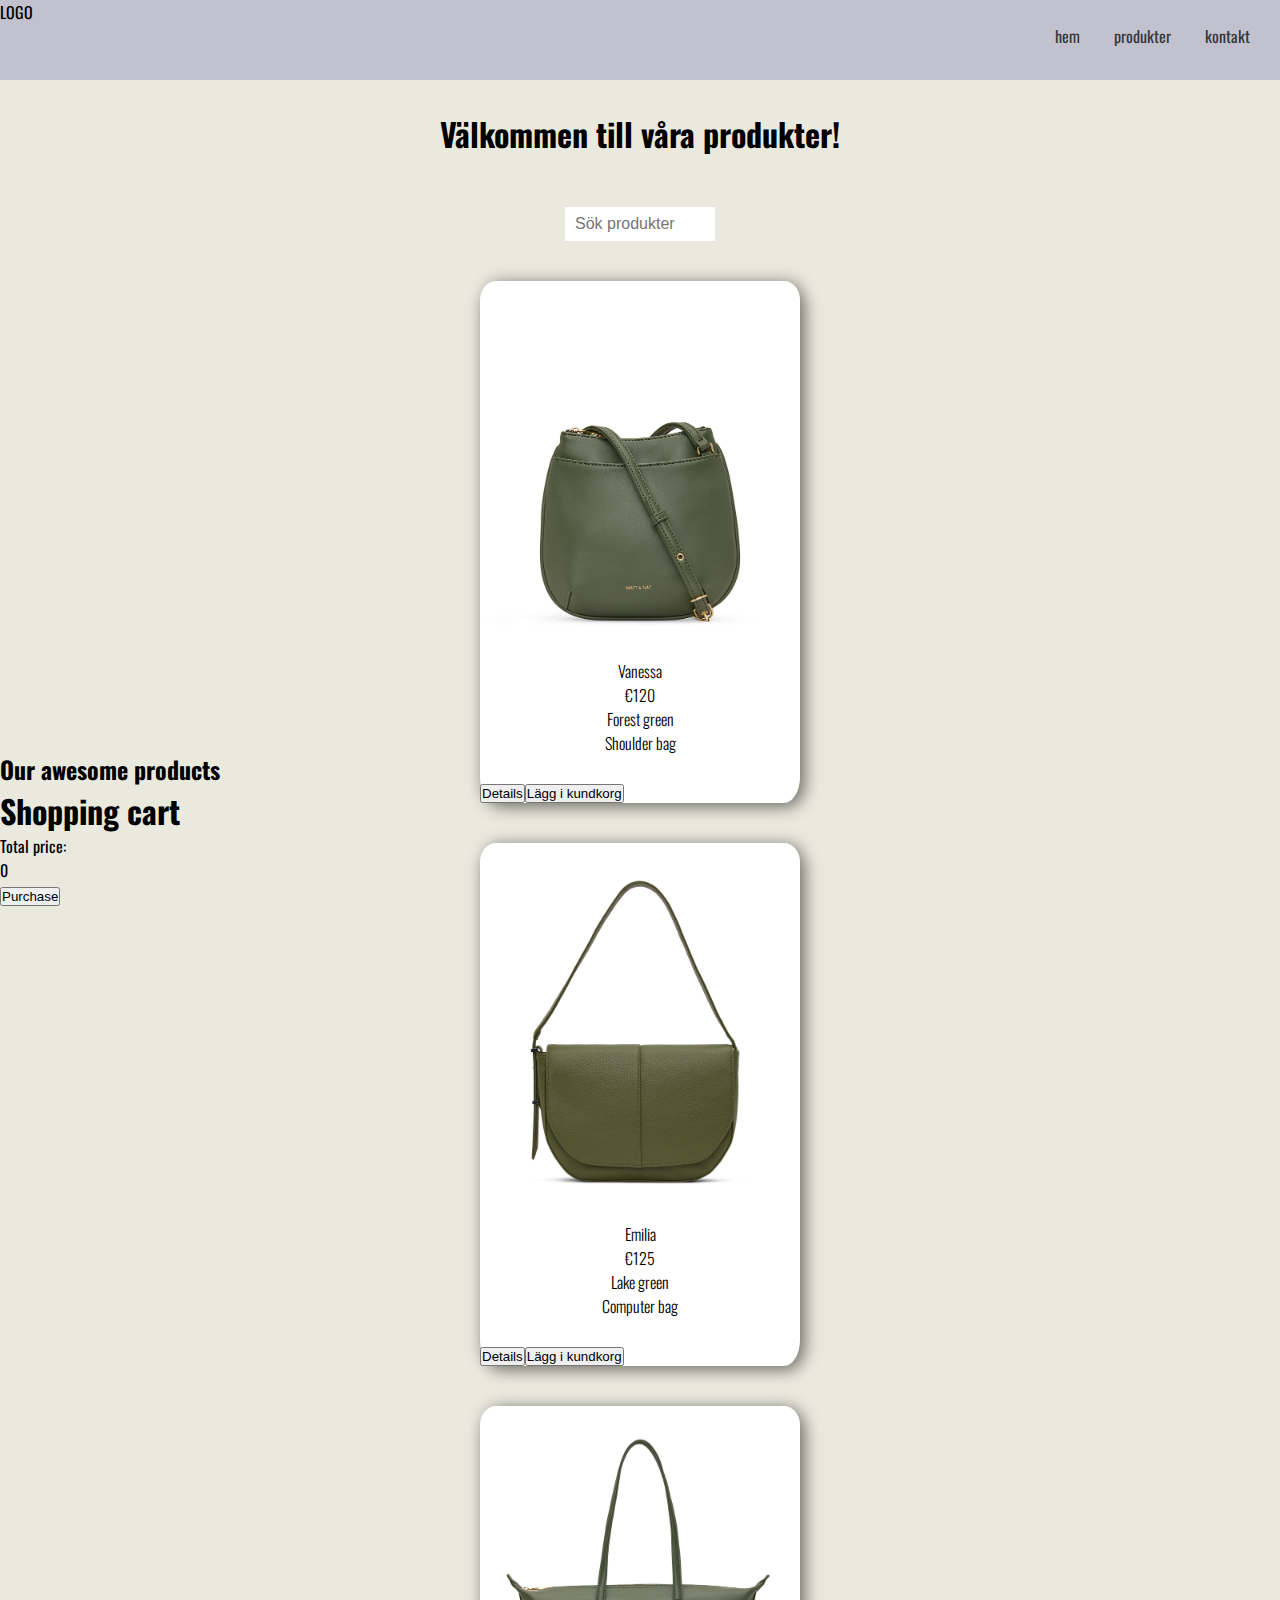
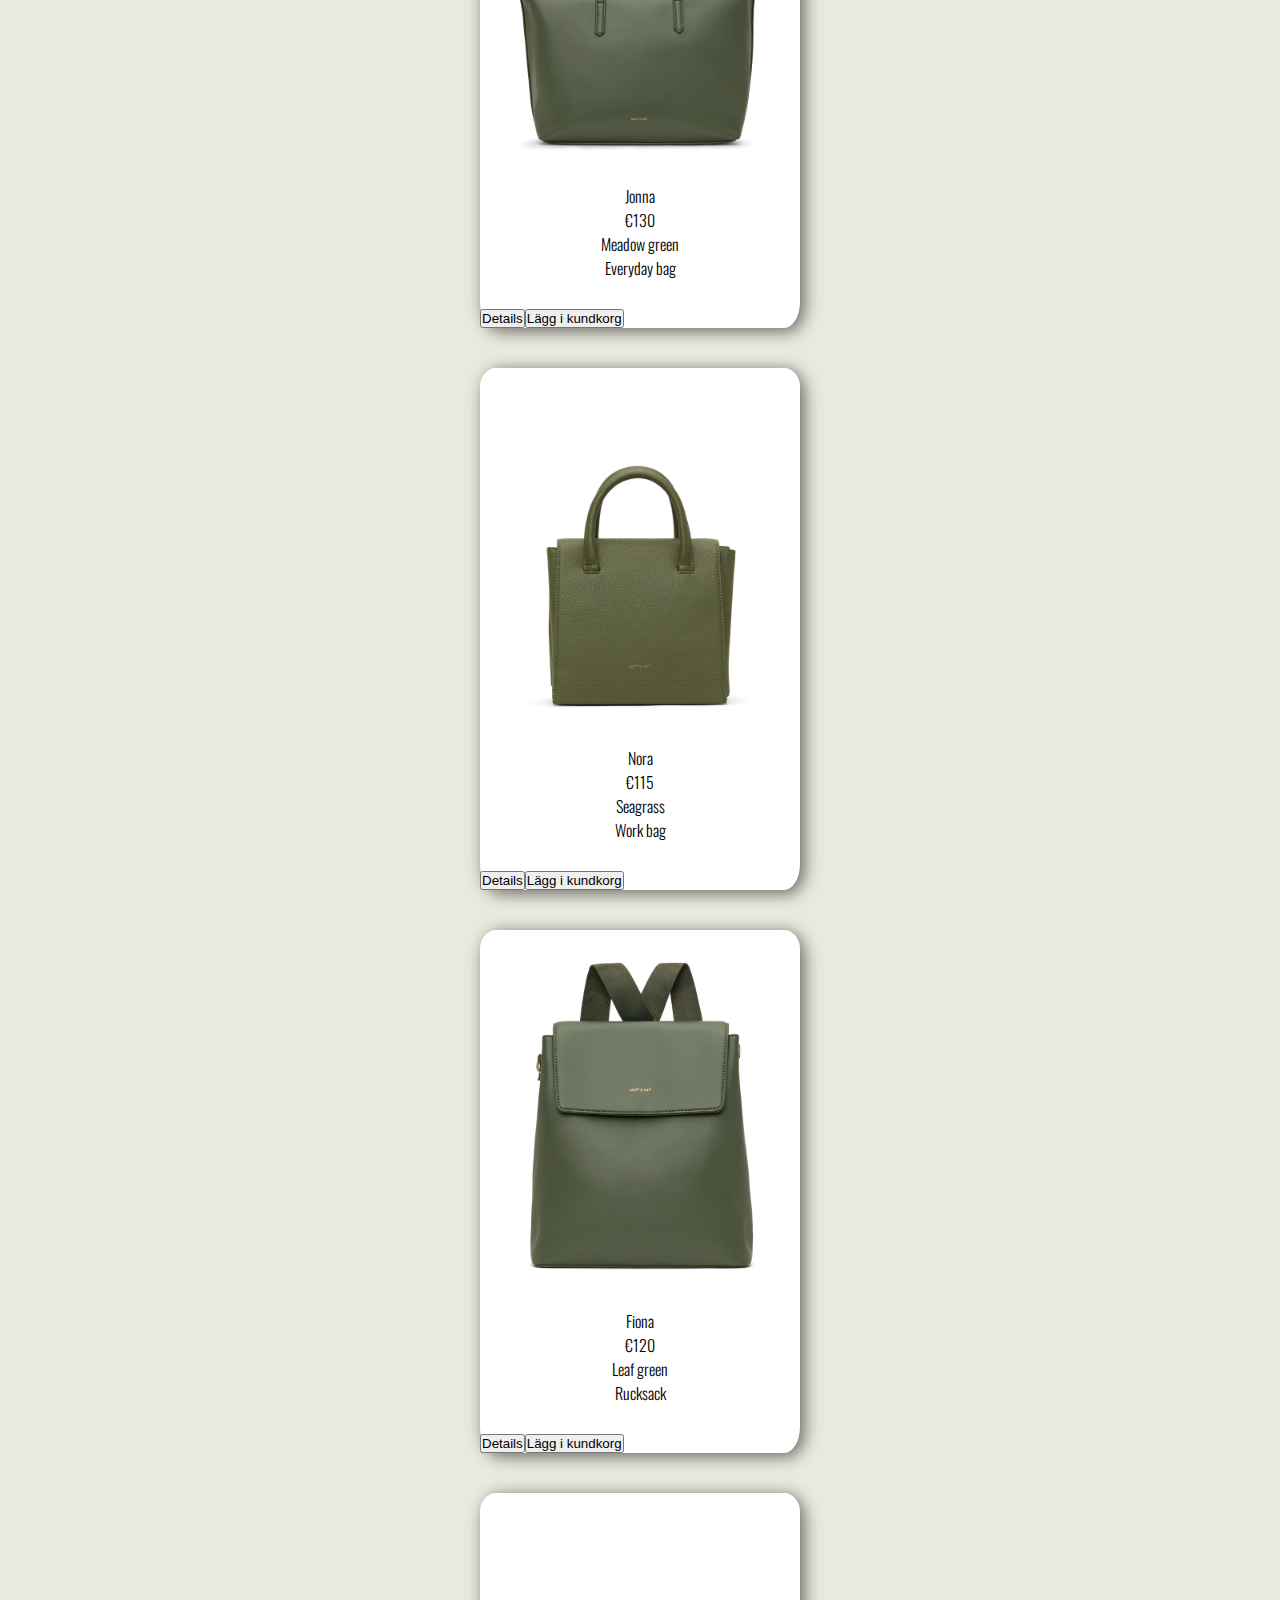
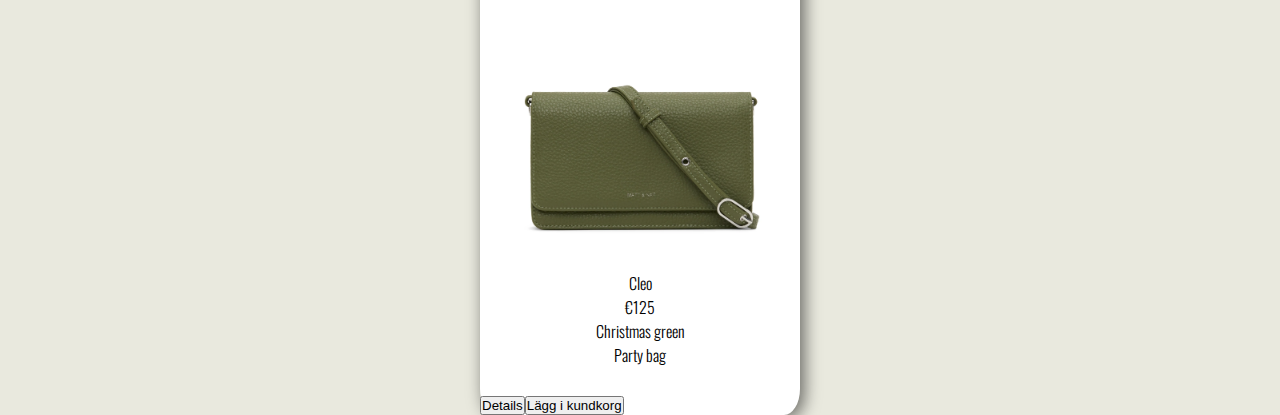
<file: products.html>
<!DOCTYPE html>
<html lang="sv">

<head>
    <meta charset="UTF-8">
    <meta http-equiv="X-UA-Compatible" content="IE=edge">
    <meta name="viewport" content="width=device-width, initial-scale=1.0">

    <script defer src="myJson.js"></script>
    <link rel="preconnect" href="https://fonts.googleapis.com">
    <link rel="preconnect" href="https://fonts.gstatic.com" crossorigin>
    <link href="https://fonts.googleapis.com/css2?family=Oswald:wght@300;500;700&display=swap" rel="stylesheet">
    <link rel="stylesheet" href="style.css">
    <title>Produkter</title>
</head>

<body>

    <div class="container">

        <div class="logo">LOGO</div>



        <nav>

            <ul>

                <li><a href="index.html">hem</a></li>
                <li><a href="products.html">produkter</a></li>
                <li><a href="#">kontakt</a></li>

            </ul>


        </nav>

    </div>
    <div class="products-header">
        <h1>Välkommen till våra produkter!</h1>
    </div>


    <div class="search-products">

        <form>
            <input type="text" placeholder="Sök produkter" id="search-product" />
            <ul id="products-list"></ul>

        </form>
    </div>

    <!--VÅRA PRODUKTER-->
    <div class="rubrik">
        <h2>Our awesome products</h2>
    </div>

    <div id="stuff"></div>

    <h1 class="center">Shopping cart</h1>

    <div id="shopping-cart"></div>

    <div class="total-price">Total price:</div>
    <div class="total-price" id="cart-total-price">0</div>

    <div class="removeButton">
        <button onclick="purchaseItems()">Purchase</button>
    </div>

    <script src="products.js"></script>
    <script defer src="script.js"></script>
    <script defer src="cartItems.js"></script>

    <!--  cart-->

</body>

</html>
</file>
<file: style.css>
* {
    margin: 0;
    padding: 0;
    box-sizing: border-box;
}

body {
    background-color: rgb(233, 233, 222);
    font-family: 'Oswald', sans-serif;
}

.container {
    background-color: rgb(194, 194, 207);
    height: 5rem;
}

nav {
    width: 100%;
}

nav ul {
    float: right;
    list-style-type: none;
}

nav li {
    display: inline-block;
    margin-right: 30px;
}

nav a {
    color: #38383b;
    text-decoration: none;
}

.about {
    display: flex;
    justify-content: space-evenly;
    align-items: center;
    margin-top: 150px;
}

.about-header {
    font-weight: 700;
    text-align: center;
    margin-top: 80px;
}

.about-item1,
.about-item2,
.about-item3 {
    width: 15rem;
    height: 15rem;
    border: grey 2px solid;
}

.products-header {
    text-align: center;
    margin: 30px;
}

.search-products {
    display: flex;
    justify-content: center;
    align-items: center;
}

.results-list {
    color: brown;
    display: flex;
    justify-content: center;
    align-items: center;
    flex-wrap: wrap;
}

form {
    display: flex;
    align-items: center;
    flex-direction: column;
    margin: 20px;
}

form input {
    border: none;
    outline: none;
    box-shadow: none;
    width: 150px;
    font-size: 16px;
    padding: 8px 10px;
    align-self: center;
}

form ul {
    margin: 20px;
    height: 50vh;
}

#products-list {
    display: flex;
    flex-wrap: wrap;
    width: 50vw;
    align-items: center;
    justify-content: center;
}

.prod {
    margin: 20px;
    background-color: white;
    border-radius: 5%;
    box-shadow: 4px 3px 16px 1px rgba(0, 0, 0, 0.52);
}

.prod-text {
    font-weight: 300;
    text-align: center;
}

.small-img {
    width: 20rem;
    border-radius: 5%;
}
</file>
